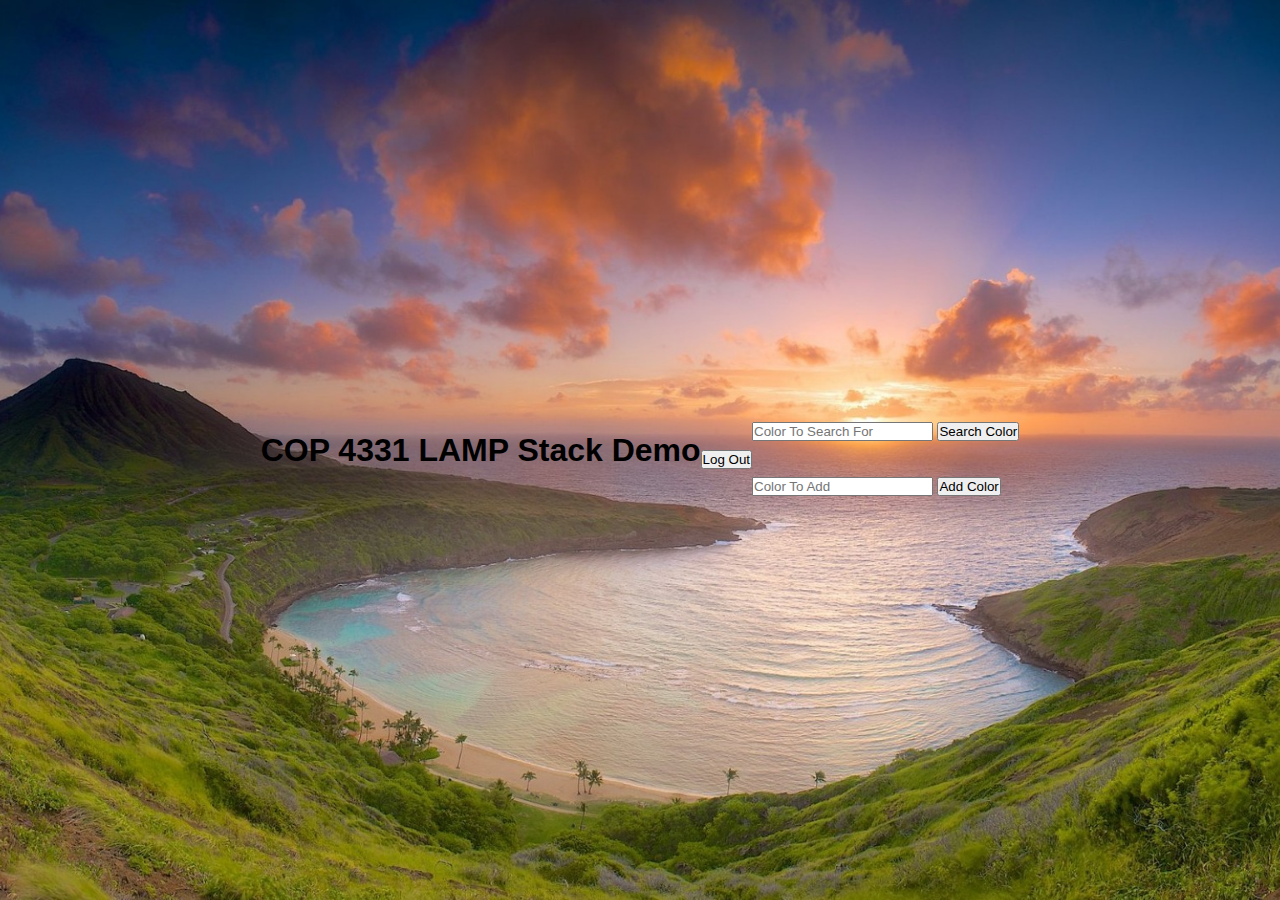
<file: color.html>
<html>
<head>
	<title>COP 4331 LAMP Stack Demo</title>
	<script type="text/javascript" src="js/code.js"></script>
    <link href="css/styles.css" rel="stylesheet">	
    <link href="https://fonts.googleapis.com/css?family=Ubuntu" rel="stylesheet">
	
	<script type="text/javascript">
	document.addEventListener('DOMContentLoaded', function() 
	{
		readCookie();
	}, false);
	</script>
	
</head>
<body>

<h1 id="title">COP 4331 LAMP Stack Demo</h1>

<div id="loggedInDiv">
	<span id="userName"></span><br />
	<button type="button" id="logoutButton" class="buttons" onclick="doLogout();"> Log Out </button>
</div>

<div id="accessUIDiv">
	<br />

	<input type="text" id="searchText" placeholder="Color To Search For"/>
	<button type="button" id="searchColorButton" class="buttons" onclick="searchColor();"> Search Color </button><br />
	<span id="colorSearchResult"></span>
	<p id="colorList">
	</p><br /><br />

	<input type="text" id="colorText" placeholder="Color To Add">
	<button type="button" id="addColorButton" class="buttons" onclick="addColor();"> Add Color </button><br />
	<span id="colorAddResult"></span>
</div>

</body>
</html>
</file>
<file: css/styles.css>
* {
	margin: 0;
	padding: 0;
	box-sizing: border-box;
	font-family: 'Poppins', sans-serif;
}

body {
	display: flex;
	justify-content: center;
	align-items: center;
	min-height: 100vh;
	background: url('ocean.jpg') no-repeat;
	background-size: cover;
	background-position: center;
}

header {
	position: fixed;
	top: 0;
	left: 0;
	width: 100%;
	background: rgba(22, 41, 56, .6);
	padding: 20px 100px;
	display: flex;
	justify-content: space-between;
	align-items: center;
	z-index: 99;
	border-bottom: 2mm ridge rgba(255, 255, 255, .2);
}

.logo {
	font-size: 2em;
	color: #fff;
	user-select: none;
}

.navigation a {
	position: relative;
	font-size: 1.1em;
	color: #fff;
	text-decoration: none;
	font-weight: 500;
	margin-right: 40px
}

.navigation a::after {
	content: '';
	position: absolute;
	left: 0;
	bottom: -6px;
	width: 100%;
	height: 3px;
	background: #fff;
	border-radius: 5px;
	transform: scaleX(0);
	transition: transform .5s;
}

.navigation a:hover::after {
	transform: scaleX(1);
}

.navigation .btnLogin-popup {
	width: 130px;
	height: 50px;
	background: transparent;
	border: 2px solid #fff;
	outline: none;
	border-radius: 6px;
	cursor: pointer;
	font-size: 1.1em;
	color: #fff;
	font-weight: 500;
	transition: .5s;
}

.navigation .btnLogin-popup:hover {
	background: #fff;
	color: #162938;
}

.navigation .btnLogout-popup {
	width: 130px;
	height: 50px;
	background: transparent;
	border: 2px solid #fff;
	outline: none;
	border-radius: 6px;
	cursor: pointer;
	font-size: 1.1em;
	color: #fff;
	font-weight: 500;
	transition: .5s;
}

.navigation .btnLogout-popup:hover {
	background: #fff;
	color: #162938;
}

.validate {
	position: absolute;
	left: 60%;
	width: 350px;
	height: auto;
	background: transparent;
	border: 2px solid rgba(255, 255, 255, .5);
	border-radius: 20px;
	backdrop-filter: blur(20px);
	box-shadow: 0 0 30px rgba(0, 0, 0, .5);
	display: none;
	justify-content: center;
	align-items: center;
	transition: transform .1s ease, height .2s ease;
	overflow: hidden;
	margin-left: 30px
}

.name {
	float:left;
	margin:20px;
}

#notice {
	padding: 10px 20px;
}

#reqHeader {
	text-align: center;
}

.wrapper {
	position: relative;
	width: 400px;
	height: 480px;
	background: transparent;
	border: 2px solid rgba(255, 255, 255, .5);
	border-radius: 20px;
	backdrop-filter: blur(20px);
	box-shadow: 0 0 30px rgba(0, 0, 0, .5);
	display: flex;
	justify-content: center;
	align-items: center;
	transition: transform .1s ease, height .2s ease;
	overflow: hidden;
	margin-left: 30px
}

.wrapper-contact {
	position: relative;
	width: 1200px;
	height: 600px;
	background: transparent;
	border: 2px solid rgba(255, 255, 255, .5);
	border-radius: 20px;
	backdrop-filter: blur(20px);
	box-shadow: 0 0 30px rgba(0, 0, 0, .5);
	display: flex;
	margin-left: 30px;
	transform: translateX(200px);
	transition: transform .1s ease;
}

.wrapper-add {
	position: relative;
	width: 400px;
	height: 440px;
	background: transparent;
	border: 2px solid rgba(255, 255, 255, .5);
	border-radius: 20px;
	backdrop-filter: blur(20px);
	box-shadow: 0 0 30px rgba(0, 0, 0, .5);
	display: flex;
	justify-content: center;
	align-items: center;
}

.wrapper-about {
	position: relative;
	width: 1200px;
	height: 600px;
	background: transparent;
	border: 2px solid rgba(255, 255, 255, .5);
	border-radius: 20px;
	backdrop-filter: blur(20px);
	box-shadow: 0 0 30px rgba(0, 0, 0, .5);
	display: flex;
	overflow: hidden;
	justify-content: center;
	align-items: center;
}

.wrapper.active-popup {
	transform: scale(1);
}

.wrapper.active {
	height: 600px;
}

.wrapper .form-box {
	width: 100%;
	padding: 40px;
	
}

.wrapper .icon-close {
	position: absolute;
	top: 0;
	right: 0;
	width: 45px;
	height: 45px;
	background: #2e4e51;
	font-size: 2em;
	color: #fff;
	display: flex;
	justify-content: center;
	align-items: center;
	border-bottom-left-radius: 20px;
	cursor: pointer;
	z-index: 1;
}

.wrapper-add {
	position: relative;
	width: 400px;
	height: 480px;
	background: transparent;
	border: 2px solid rgba(255, 255, 255, .5);
	border-radius: 20px;
	backdrop-filter: blur(20px);
	box-shadow: 0 0 30px rgba(0, 0, 0, .5);
	display: flex;
	justify-content: center;
	align-items: center;
	transition: transform .1s ease, height .2s ease;
	overflow: hidden;
	margin-left: 30px;
	transform: scale(0);
}

.wrapper-add .form-box {
	width: 100%;
	padding: 40px;
	
}

.wrapper-add .icon-close {
	position: absolute;
	top: 0;
	right: 0;
	width: 45px;
	height: 45px;
	background: #2e4e51;
	font-size: 2em;
	color: #fff;
	display: flex;
	justify-content: center;
	align-items: center;
	border-bottom-left-radius: 20px;
	cursor: pointer;
	z-index: 1;
}

.wrapper-add.active-popup {
	transform: scale(1);
}

.wrapper-contact.active-popup {
	transition: none;
	transform: translateX(0);
}

.wrapper-contact .form-box {
	width: 100%;
	padding: 40px;
}

.wrapper .form-box.login {
	transition: none;
	transform: translateX(0);
}

.wrapper.active .form-box.login {
	transition: none;
	transform: translateX(-400px);
}

.wrapper .form-box.register {
	position: absolute;
	transition: none;
	transform: translateX(400px);
}

.wrapper.active .form-box.register {
	transition: none;
	transform: translateX(0);
}

.form-box h2 {
	font-size: 2em;
	color: #162938;
	text-align: center;
}

.input-box-search {
	position: relative;
	width: 80%;
	height: 50px;
	border-bottom: 2px solid #162938;
	margin: 30px 0;
}

.input-box-search label {
	position: absolute;
	top: 50%;
	left: 5px;
	transform: translateY(-50%);
	font-size: 1em;
	color: #162938;
	font-weight: 500;
	pointer-events: none;
	transition: .5s;
}

.input-box-search input:focus~label,
.input-box-search input:valid~label {
	top: 8px;
	font-size: 0.8em
}

.input-box-search input {
	width: 100%;
	height: 100%;
	background: rgba(255, 255, 255, .5);
	border: none;
	outline: none;
	font-size: 1em;
	color: #162938;
	font-weight: 600;
	padding: 0 35px 0 5px;
}

.btnSearch-popup {
	position: absolute;
	right: -120px;
	width: 100px;
	height: 50px;
	background: rgba(22, 41, 56, .6);
	border: 2px solid #fff;
	outline: none;
	border-radius: 6px;
	cursor: pointer;
	font-size: 1.1em;
	color: #fff;
	font-weight: 500;
	transition: .5s;
}

.btnSearch-popup:hover {
	background: #fff;
	color: #162938;
}

.btnAdd-popup {
	position: absolute;
	right: -240px;
	width: 100px;
	height: 50px;
	background: rgba(22, 41, 56, .6);
	border: 2px solid #fff;
	outline: none;
	border-radius: 6px;
	cursor: pointer;
	font-size: 1.1em;
	color: #fff;
	font-weight: 500;
	transition: .5s;
}

.btnAdd-popup:hover {
	background: #fff;
	color: #162938;
}

.input-box {
	position: relative;
	width: 100%;
	height: 50px;
	border-bottom: 2px solid #162938;
	margin: 30px 0;
}

.input-box label {
	position: absolute;
	top: 50%;
	left: 5px;
	transform: translateY(-50%);
	font-size: 1em;
	color: #162938;
	font-weight: 500;
	pointer-events: none;
	transition: .5s;
}

.input-box input:focus~label,
.input-box input:valid~label {
	top: 8px;
	font-size: 0.8em
}

.input-box input {
	width: 100%;
	height: 100%;
	background: rgba(255, 255, 255, .5);
	border: none;
	outline: none;
	font-size: 1em;
	color: #162938;
	font-weight: 600;
	padding: 0 35px 0 5px;
}

.input-box .icon {
	position: absolute;
	right: 8px;
	font-size: 1.2em;
	color: #162938;
	line-height: 57px;
}

.btn {
	width: 100%;
	height: 45px;
	background: #2e4e51;
	border: none;
	outline: none;
	border-radius: 6px;
	cursor: pointer;
	font-size: 1em;
	color: #fff;
	font-weight: 500;
}

.login-register {
	font-size: .9em;
	color: #162938;
	text-align: center;
	font-weight: 500;
	margin: 25px 0 10px;
}

.login-register p a {
	color: #162938;
	text-decoration: none;
	font-weight: 600;
}

.login-register p a:hover {
	text-decoration: underline;
}

#contactContainer {
	width: 100%;
	height: 400px;
	overflow-y: auto;
}

table {
	width: 100%
}

th {
	font-size: 18px;
	padding: 10px;
	color: white;
}

td {
	padding: 10px;
	font-size: 14px;
	color: rgb(0, 0, 0);
}

.buttonTd {
	padding: 10px;
	display: flex;
	justify-content: space-evenly;
	align-items: center;
}

tr {
	background-color: rgba(255, 255, 255, .5);
}

tr:nth-child(even) {
	background-color: rgba(255, 255, 255, .2);
}

tbody tr:hover {
	background-color: rgba(255, 255, 255, 0.7);
}

thead tr {
	background-color:rgba(22, 41, 56, .6);
}

#addPrompt {
	font-size: 20px;
	color: black;
	text-align: center;
}

.ionWhite {
	color: white;
	font-size: 24px;
}

.ionBlack {
	color: black;
	font-size: 24px;
}

.editButton {
	border-radius: 4px;
	background-color: #162938;
	flex: 0 1 auto;
}

.delButton {
	border-radius: 4px;
	background-color: #aa0000;
	flex: 0 1 auto;
}

.saveButton {
	border-radius: 4px;
	background-color: #08b103;
	flex: 0 1 auto;
}

.cancelButton {
	border-radius: 4px;
	background-color: #aa0000;
	flex: 0 1 auto;
}

#loginResult {
	padding: 5px;
	text-align: center;
}

#registerResult {
	padding: 5px;
	text-align: center;
}

#snackbar {
	visibility: hidden; /* Hidden by default. Visible on click */
	width: 300px; 
	margin-left: -150px; 
	background-color: rgba(22, 41, 56, .6); 
	color: #fff; 
	text-align: center;
	border-radius: 2px; 
	padding: 16px; 
	position: fixed; 
	z-index: 100; 
	left: 50%; 
	top: 100px;
	box-sizing: content-box;
  }
  
  #snackbar.show {
	visibility: visible; 
	-webkit-animation: fadein 0.5s, fadeout 0.5s 2.5s;
	animation: fadein 0.5s, fadeout 0.5s 10s;
  }
  
  /* Animations to fade the snackbar in and out */
  @-webkit-keyframes fadein {
	from {top: 0; opacity: 0;}
	to {top: 100px; opacity: 1;}
  }
  
  @keyframes fadein {
	from {top: 0; opacity: 0;}
	to {top: 100px; opacity: 1;}
  }
  
  @-webkit-keyframes fadeout {
	from {top: 100px; opacity: 1;}
	to {top: 0; opacity: 0;}
  }
  
  @keyframes fadeout {
	from {top: 100px; opacity: 1;}
	to {top: 0; opacity: 0;}
  }
</file>
